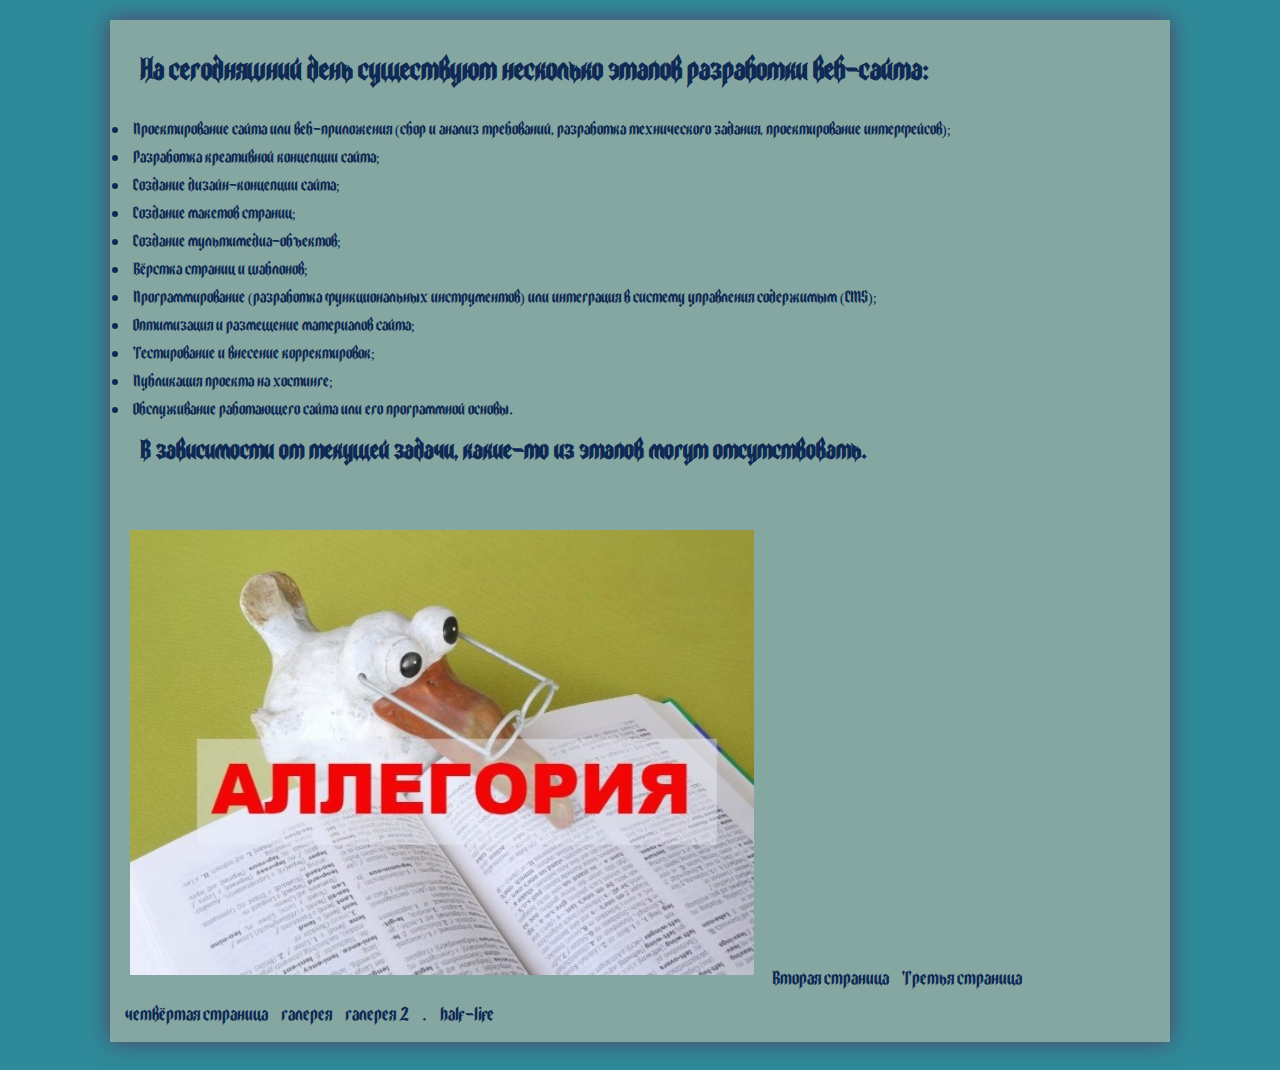
<file: index.html>
<!DOCTYPE html>
<html lang="ru">
<head>
	<meta charset="UTF-8">
	<meta name="viewport" content="width=device-width, initial-scale=1.0">
	<title>Первая страница</title>
<link rel="stylesheet" href="css/main.css"> 
</head>
<body>
	<div>
		<ul>
			<h1>На сегодняшний день существуют несколько этапов разработки веб-сайта:</h1>
			<li>Проектирование сайта или веб-приложения (сбор и анализ требований, разработка технического задания, проектирование интерфейсов);</li>
			<li>Разработка креативной концепции сайта;</li>
			<li>Создание дизайн-концепции сайта;</li>
			<li>Создание макетов страниц;</li>
			<li>Создание мультимедиа-объектов;</li>
			<li>Вёрстка страниц и шаблонов;</li>
			<li>Программирование (разработка функциональных инструментов) или интеграция в систему управления содержимым (CMS);</li>
			<li>Оптимизация и размещение материалов сайта;</li>
			<li>Тестирование и внесение корректировок;</li>
			<li>Публикация проекта на хостинге;</li>
			<li>Обслуживание работающего сайта или его программной основы.</li>
			<h2>В зависимости от текущей задачи, какие-то из этапов могут отсутствовать.</h2>
		</ul>
	<img src="img/2seO8_RjwHU.jpg" alt="" width="60%">
	<a href="page2.html">Вторая страница</a>
	<a href="page3.html">Третья страница</a>
	<a href="page4.html">четвёртая страница</a>
	<a href="gallery 1/index.html">галерея</a>
	<a href="gallery2/index.html">галерея 2</a>
	<a href="https://www.youtube.com/watch?v=dQw4w9WgXcQ">.</a>
	<a href="half-life universe/index.html">half-life</a>
	</div>

</body>
</html>
</file>
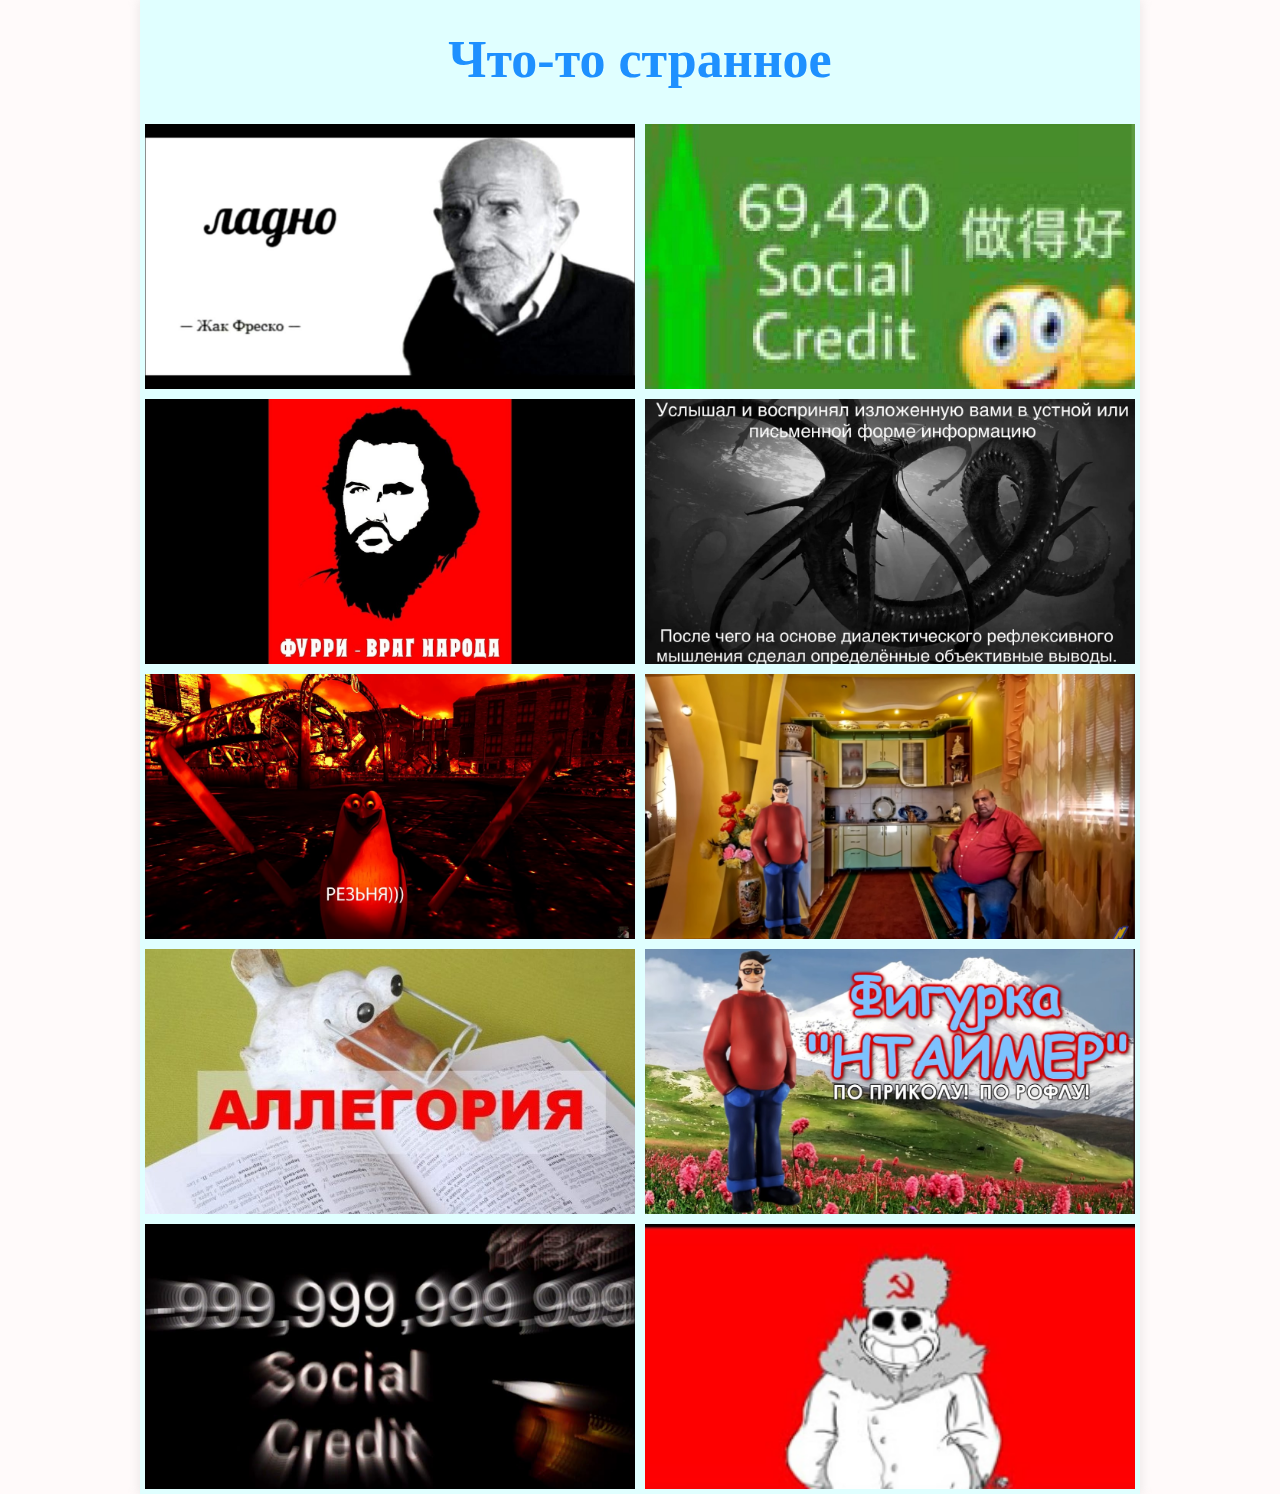
<file: gallery 1/index.html>
<!DOCTYPE html>
<html lang="ru">
<head>
	<meta charset="UTF-8">
	<meta name="viewport" content="width=device-width, initial-scale=1.0">
	<title>Галерея</title>
	<link rel="stylesheet" href="css/main.css">
</head>
<body>
	<main class="main">	
		<h1 class="heading">Что-то странное</h1></a>
		<a href="img/1.png" target="_blank" class="img_link"><div class="item" style="background-image: url(img/1.png);"></div></a>
		<a href="img/2.png" target="_blank" class="img_link"><div class="item" style="background-image: url(img/2.png);"></div></a>
		<a href="img/3.png" target="_blank" class="img_link"><div class="item" style="background-image: url(img/3.png);"></div></a>
		<a href="img/4.png" target="_blank" class="img_link"><div class="item" style="background-image: url(img/4.png);"></div></a>
		<a href="img/5.png" target="_blank" class="img_link"><div class="item" style="background-image: url(img/5.png);"></div></a>
		<a href="img/6.png" target="_blank" class="img_link"><div class="item" style="background-image: url(img/6.png);"></div></a>
		<a href="img/7.png" target="_blank" class="img_link"><div class="item" style="background-image: url(img/7.png);"></div></a>
		<a href="img/8.png" target="_blank" class="img_link"><div class="item" style="background-image: url(img/8.png);"></div></a>
		<a href="img/9.png" target="_blank" class="img_link"><div class="item" style="background-image: url(img/9.png);"></div></a>
		<a href="img/10.png" target="_blank" class="img_link"><div class="item" style="background-image: url(img/10.png);"></div></a>
	</main>
</body>
</html>
</file>
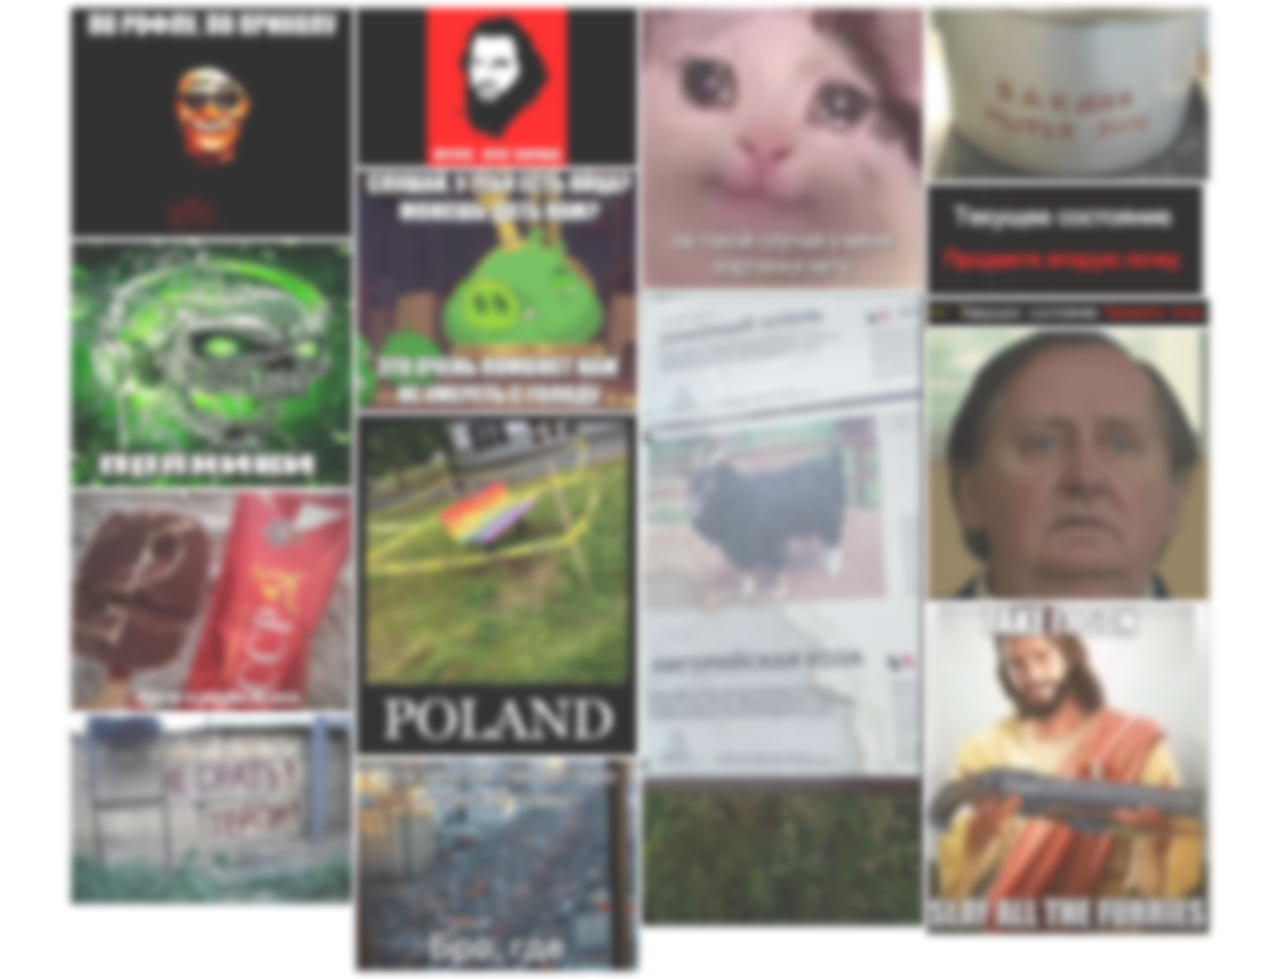
<file: gallery2/index.html>
<!DOCTYPE html> 
<html lang="ru">
<head>
	<meta charset="UTF-8">
	<meta name="viewport" content="width=device-width, initial-scale=1.0">
	<link rel="stylesheet" href="css/main.css">
	<link rel="stylesheet" href="css/media.css">
	<title>Document</title>
</head>
<body>
	<main class="main">
		<div class="img-box">
			<a href="img/1.jpg" class="img-wrapper" target="_blank"><img src="img/1.jpg" alt="" class="image"></a>
			<a href="img/2.jpg" class="img-wrapper" target="_blank"><img src="img/2.jpg" alt="" class="image"></a>
			<a href="img/3.jpg" class="img-wrapper" target="_blank"><img src="img/3.jpg" alt="" class="image"></a>
			<a href="img/4.jpg" class="img-wrapper" target="_blank"><img src="img/4.jpg" alt="" class="image"></a>
			<a href="img/5.jpg" class="img-wrapper" target="_blank"><img src="img/5.jpg" alt="" class="image"></a>
			<a href="img/6.jpg" class="img-wrapper" target="_blank"><img src="img/6.jpg" alt="" class="image"></a>
			<a href="img/7.jpg" class="img-wrapper" target="_blank"><img src="img/7.jpg" alt="" class="image"></a>
			<a href="img/8.jpg" class="img-wrapper" target="_blank"><img src="img/8.jpg" alt="" class="image"></a>
			<a href="img/9.jpg" class="img-wrapper" target="_blank"><img src="img/9.jpg" alt="" class="image"></a>
			<a href="img/10.jpg" class="img-wrapper" target="_blank"><img src="img/10.jpg" alt="" class="image"></a>
			<a href="img/11.jpg" class="img-wrapper" target="_blank"><img src="img/11.jpg" alt="" class="image"></a>
			<a href="img/12.jpg" class="img-wrapper" target="_blank"><img src="img/12.jpg" alt="" class="image"></a>
			<a href="img/13.jpg" class="img-wrapper" target="_blank"><img src="img/13.jpg" alt="" class="image"></a>
			<a href="img/14.jpg" class="img-wrapper" target="_blank"><img src="img/14.jpg" alt="" class="image"></a>
			<a href="img/15.jpg" class="img-wrapper" target="_blank"><img src="img/15.jpg" alt="" class="image"></a>
		</div>
	</main>
</body>
</html>
</file>
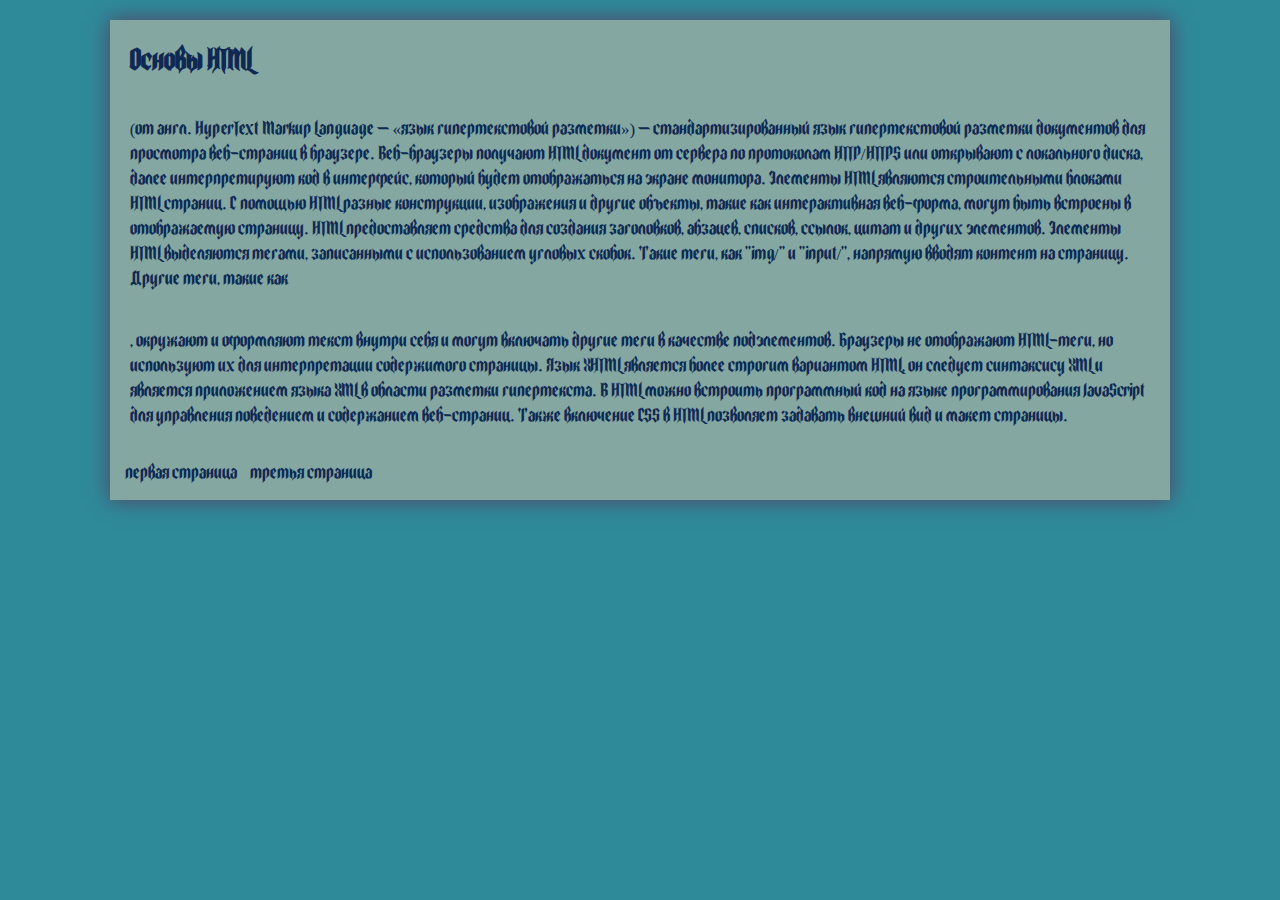
<file: page2.html>
<!DOCTYPE html>
<html lang="ru">
<head>
	<meta charset="UTF-8">
	<meta name="viewport" content="width=device-width, initial-scale=1.0">
	<title>Document</title>
	<link rel="stylesheet" href="css/main.css">
</head> 
<body>
	<div>
		<h1>Основы HTML</h1>
		<p>(от англ. HyperText Markup Language — «язык гипертекстовой разметки») — стандартизированный язык гипертекстовой разметки документов для просмотра веб-страниц в браузере. Веб-браузеры получают HTML документ от сервера по протоколам HTTP/HTTPS или открывают с локального диска, далее интерпретируют код в интерфейс, который будет отображаться на экране монитора.
		Элементы HTML являются строительными блоками HTML страниц. С помощью HTML разные конструкции, изображения и другие объекты, такие как интерактивная веб-форма, могут быть встроены в отображаемую страницу. HTML предоставляет средства для создания заголовков, абзацев, списков, ссылок, цитат и других элементов. Элементы HTML выделяются тегами, записанными с использованием угловых скобок. Такие теги, как "img/" и "input/", напрямую вводят контент на страницу. Другие теги, такие как <p>, окружают и оформляют текст внутри себя и могут включать другие теги в качестве подэлементов. Браузеры не отображают HTML-теги, но используют их для интерпретации содержимого страницы.
		Язык XHTML является более строгим вариантом HTML, он следует синтаксису XML и является приложением языка XML в области разметки гипертекста.
		В HTML можно встроить программный код на языке программирования JavaScript для управления поведением и содержанием веб-страниц. Также включение CSS в HTML позволяет задавать внешний вид и макет страницы.</p>
		<a href="index.html">   первая страница</a>			<a href="page3.html">   третья страница</a>
	</div>
	
</body>
</html>
</file>
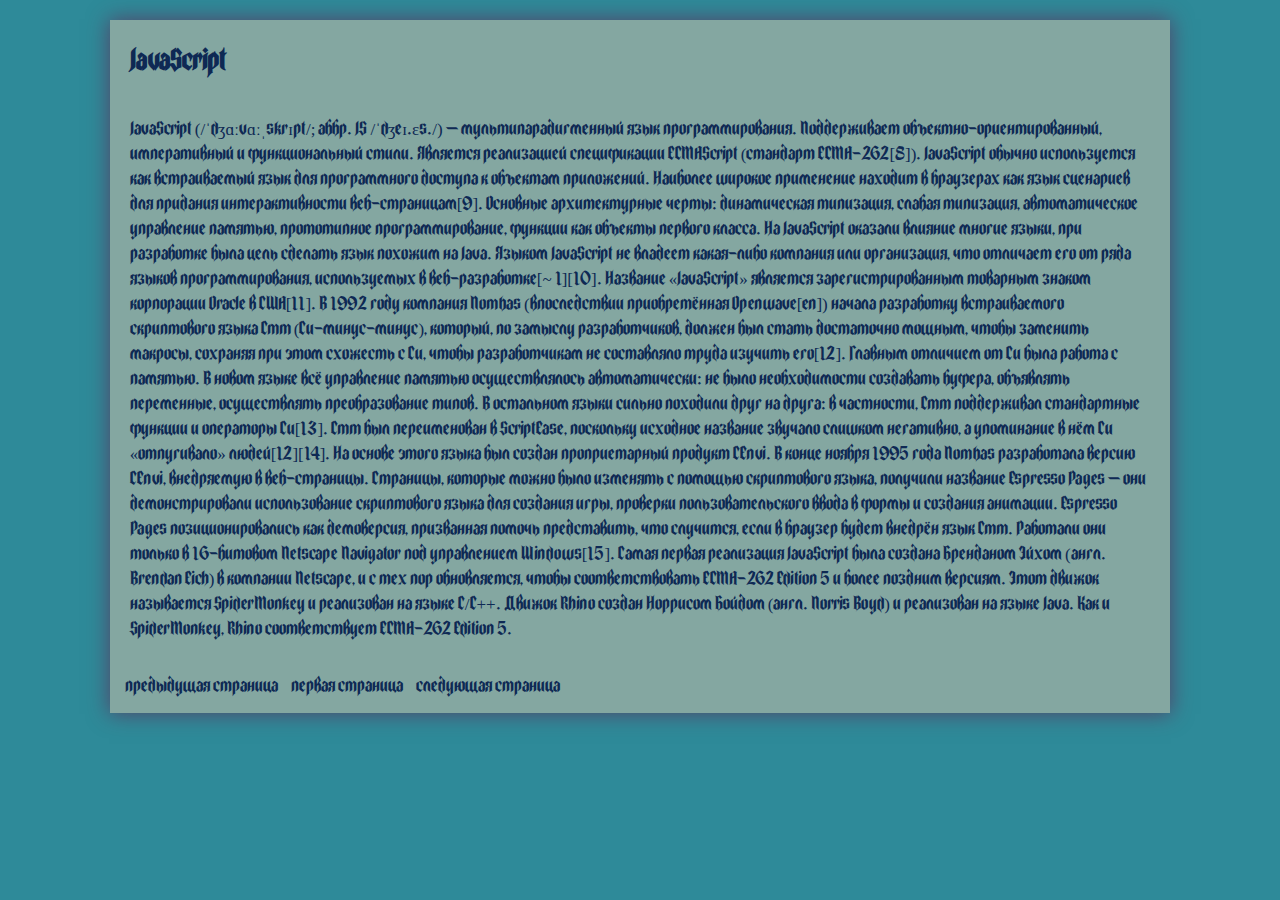
<file: page3.html>
<!DOCTYPE html>
<html lang="ru">
<head>
	<meta charset="UTF-8">
	<meta name="viewport" content="width=device-width, initial-scale=1.0">
	<title>Document</title>
	<link rel="stylesheet" href="css/main.css">
</head>
<body> 
	<div>
		<h1>JavaScript</h1><p>JavaScript (/ˈdʒɑːvɑːˌskrɪpt/; аббр. JS /ˈdʒeɪ.ɛs./) — мультипарадигменный язык программирования. Поддерживает объектно-ориентированный, императивный и функциональный стили. Является реализацией спецификации ECMAScript (стандарт ECMA-262[8]).

		JavaScript обычно используется как встраиваемый язык для программного доступа к объектам приложений. Наиболее широкое применение находит в браузерах как язык сценариев для придания интерактивности веб-страницам[9].

		Основные архитектурные черты: динамическая типизация, слабая типизация, автоматическое управление памятью, прототипное программирование, функции как объекты первого класса.

		На JavaScript оказали влияние многие языки, при разработке была цель сделать язык похожим на Java. Языком JavaScript не владеет какая-либо компания или организация, что отличает его от ряда языков программирования, используемых в веб-разработке[~ 1][10].

		Название «JavaScript» является зарегистрированным товарным знаком корпорации Oracle в США[11].

		В 1992 году компания Nombas (впоследствии приобретённая Openwave[en]) начала разработку встраиваемого скриптового языка Cmm (Си-минус-минус), который, по замыслу разработчиков, должен был стать достаточно мощным, чтобы заменить макросы, сохраняя при этом схожесть с Си, чтобы разработчикам не составляло труда изучить его[12]. Главным отличием от Си была работа с памятью. В новом языке всё управление памятью осуществлялось автоматически: не было необходимости создавать буфера, объявлять переменные, осуществлять преобразование типов. В остальном языки сильно походили друг на друга: в частности, Cmm поддерживал стандартные функции и операторы Си[13]. Cmm был переименован в ScriptEase, поскольку исходное название звучало слишком негативно, а упоминание в нём Си «отпугивало» людей[12][14]. На основе этого языка был создан проприетарный продукт CEnvi. В конце ноября 1995 года Nombas разработала версию CEnvi, внедряемую в веб-страницы. Страницы, которые можно было изменять с помощью скриптового языка, получили название Espresso Pages — они демонстрировали использование скриптового языка для создания игры, проверки пользовательского ввода в формы и создания анимации. Espresso Pages позиционировались как демоверсия, призванная помочь представить, что случится, если в браузер будет внедрён язык Cmm. Работали они только в 16-битовом Netscape Navigator под управлением Windows[15].

		Самая первая реализация JavaScript была создана Бренданом Эйхом (англ. Brendan Eich) в компании Netscape, и с тех пор обновляется, чтобы соответствовать ECMA-262 Edition 5 и более поздним версиям. Этот движок называется SpiderMonkey и реализован на языке C/C++. Движок Rhino создан Норрисом Бойдом (англ. Norris Boyd) и реализован на языке Java. Как и SpiderMonkey, Rhino соответствует ECMA-262 Edition 5.</p>
		<a href="page2.html">предыдущая страница</a>		 <a href="index.html">первая страница</a>	<a href="page4.html">следующая страница</a>
</div>

	
</body>
</html>
</file>
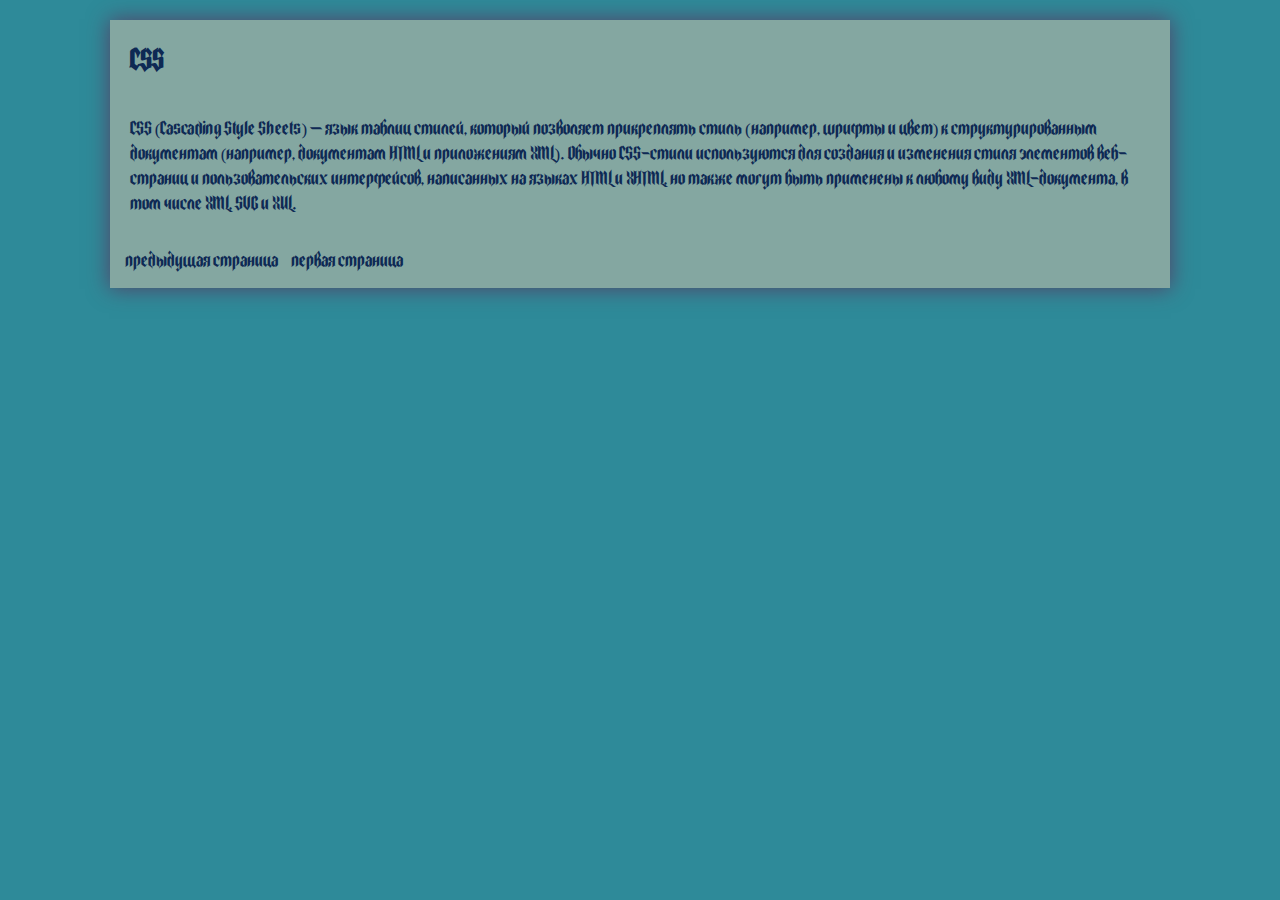
<file: page4.html>
<!DOCTYPE html>
<html lang="ru">
<head>
	<meta charset="UTF-8">
	<meta name="viewport" content="width=device-width, initial-scale=1.0">
	<title>Document</title>
	<link rel="stylesheet" href="css/main.css">
</head> 
<body>
	<div><h1>CSS</h1>
		<p>
		CSS (Cascading Style Sheets) — язык таблиц стилей, который позволяет прикреплять стиль (например, шрифты и цвет) к структурированным документам (например, документам HTML и приложениям XML).

		Обычно CSS-стили используются для создания и изменения стиля элементов веб-страниц и пользовательских интерфейсов, написанных на языках HTML и XHTML, но также могут быть применены к любому виду XML-документа, в том числе XML, SVG и XUL.
	</p>
	<a href="page3.html">предыдущая страница</a> <a href="index.html">первая страница</a>
</div>
</body>
</html>
</file>
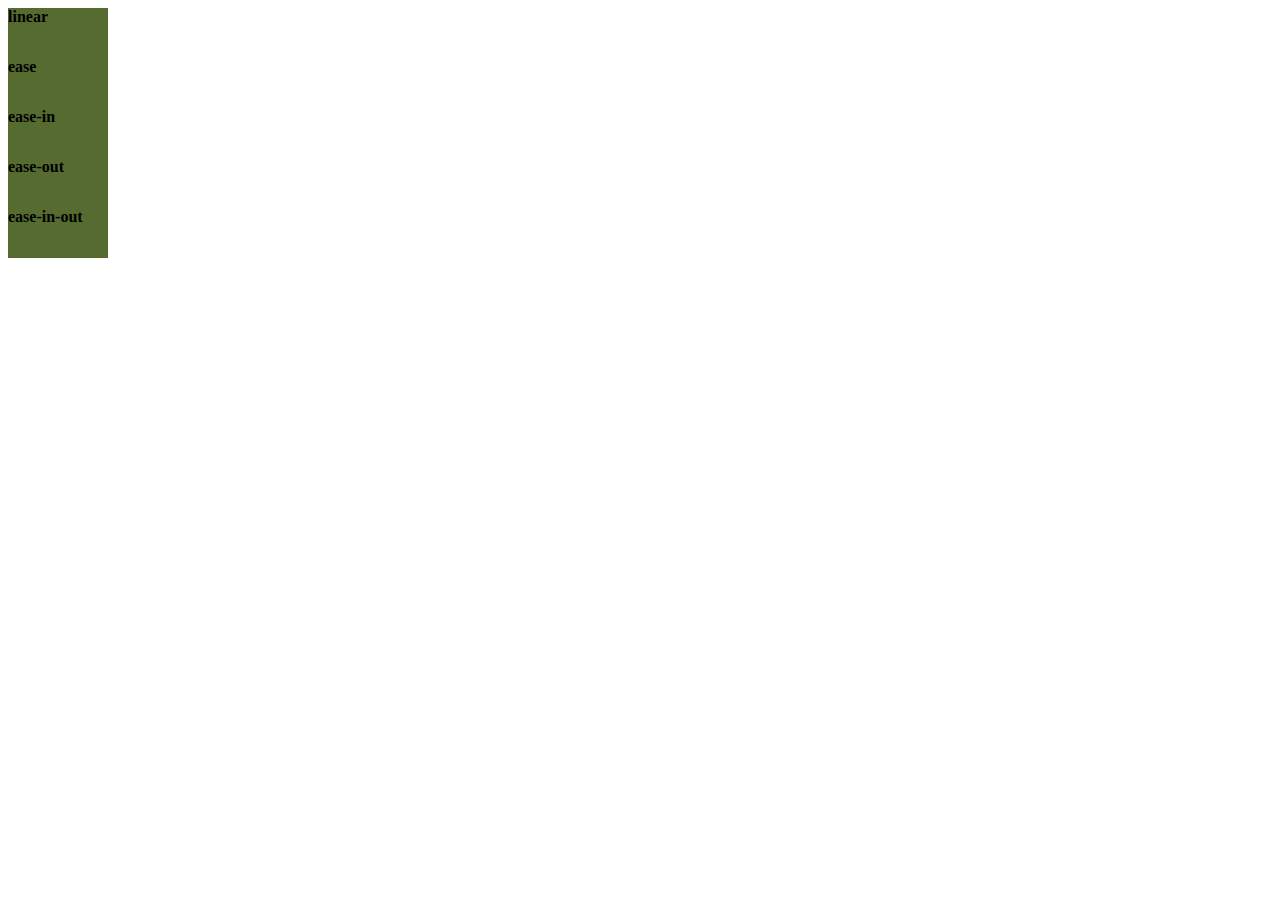
<file: gallery 1/anim2.html>
<!DOCTYPE html>
<html lang="ru">
<head>
	<meta charset="UTF-8">
	<meta name="viewport" content="width=device-width, initial-scale=1.0">
	<title>Document</title>
<style>
	div {
		width: 100px;
		height: 50px;
		background-color: darkolivegreen;
		font-weight: bold;
		animation: mymove 5s infinite;
		position: relative;
	}
	#div1 {animation-timing-function: linear;}
	#div2 {animation-timing-function: easer;}
	#div3 {animation-timing-function: ease-in;}
	#div4 {animation-timing-function: ease-out;}
	#div5 {animation-timing-function: ease-in-out;} 
	@keyframes mymove {
		from {left: 0px;}
		to{left: 900px;}
				
	}

</style>
</head>
<body>
	<div id="div1">linear</div>
	<div id="div2">ease</div>
	<div id="div3">ease-in</div>
	<div id="div4">ease-out</div>
	<div id="div5">ease-in-out</div>
</body>
</html>
</file>
<file: css/main.css>
@font-face {
	font-family: 'Cattedrale[RUSbypenka220]-Regular';
	src: url('../fonts/Cattedrale[RUSbypenka220]-Regular.ttf');
	font-weight: normal;
	font-style: normal;
	}
div {
	width: 85%; 
	margin:auto;
	font-family: 'Cattedrale[RUSbypenka220]-Regular';
	font-size: 17px;
	background-color: #84A7A1;
	box-shadow: 0 0 20px 1px rgba(120, 0, 60, 0.5);

	}
h1 {
	font-size: 26px;
	color: #0E2954;
	}
ul {
	font-size: 15px;
	color: #0E2954;
}
*{
	margin-top: 0px;
	padding: 10px;
}
li{
	padding: 3px;
}
a{
	text-decoration: none;
	border-bottom: 1px solid transparent;
	display: inline-block;
	color: #0E2954;
	transition: 0.5s ease-in;
	padding: 5px;

}
a:hove {
	border-bottom-color: #2E8A99;
}

body{
	background-color: #2E8A99;
}
p{
	color: #0E2954;
}
</file>
<file: gallery 1/css/main.css>
* {
	padding: 0;
	margin: 0;
	box-sizing: border-box;
}
body {
	background-color: #FFFAFA;
}
.heading {
	font-size: 52px;
	text-align: center;
	width: 100%;
	padding: 30px 0;
	font-family: Rubik;
	color: dodgerblue;
}
.main {
	background-color: #E0FFFF;
	width: 95%;
	max-width: 1000px;
	margin: auto;
	box-shadow: 0 0 10px 1px rgba(192, 192, 192, 0.3);
	display: flex;
	flex-wrap: wrap; 

}
.item {
	max-width: 490px;
	max-height: 265px;
	height: calc(95vw / 2 / 16 * 9);
	width: calc(90vw - 10px);
	background-color: #A9A9A9;
	margin: 5px;
	background-position: center;
	background-size: cover;
}
.img_link {
	display: block;
}
</file>
<file: gallery2/css/main.css>
.img-box {
	column-count: 4;
	column-gap: 3px;
	width: 90%;
	max-width: 1400px;
	margin: auto;
}
.image{
	max-width: 100%;
	display: block;
}
.img-wrapper {
	display: block;
	opacity: 0.8;
	transition: 0.7s;
	filter: blur(4px);
}
.img-wrapper + .img-wrapper{
	margin: 3px 0;
}
.img-wrapper:hover {
	opacity: 1;
	filter: blur(0);
}
</file>
<file: gallery2/css/media.css>
@media all and (max-width:1024px){
	.img-box{
		width: 95%;
		column-count: 3;
	}
}
@media all and (max-width:768px){
	.img-box{
		width: 100%;
		column-count: 2;
	}
}
@media all and (max-width:480px){
	.img-box{
		column-count: 1;
	}
}
@media all and (min-width:1000px){
	.img-wrapper:hover{
		opacity: 1;
		filter: blur(0);
	}
}
</file>
